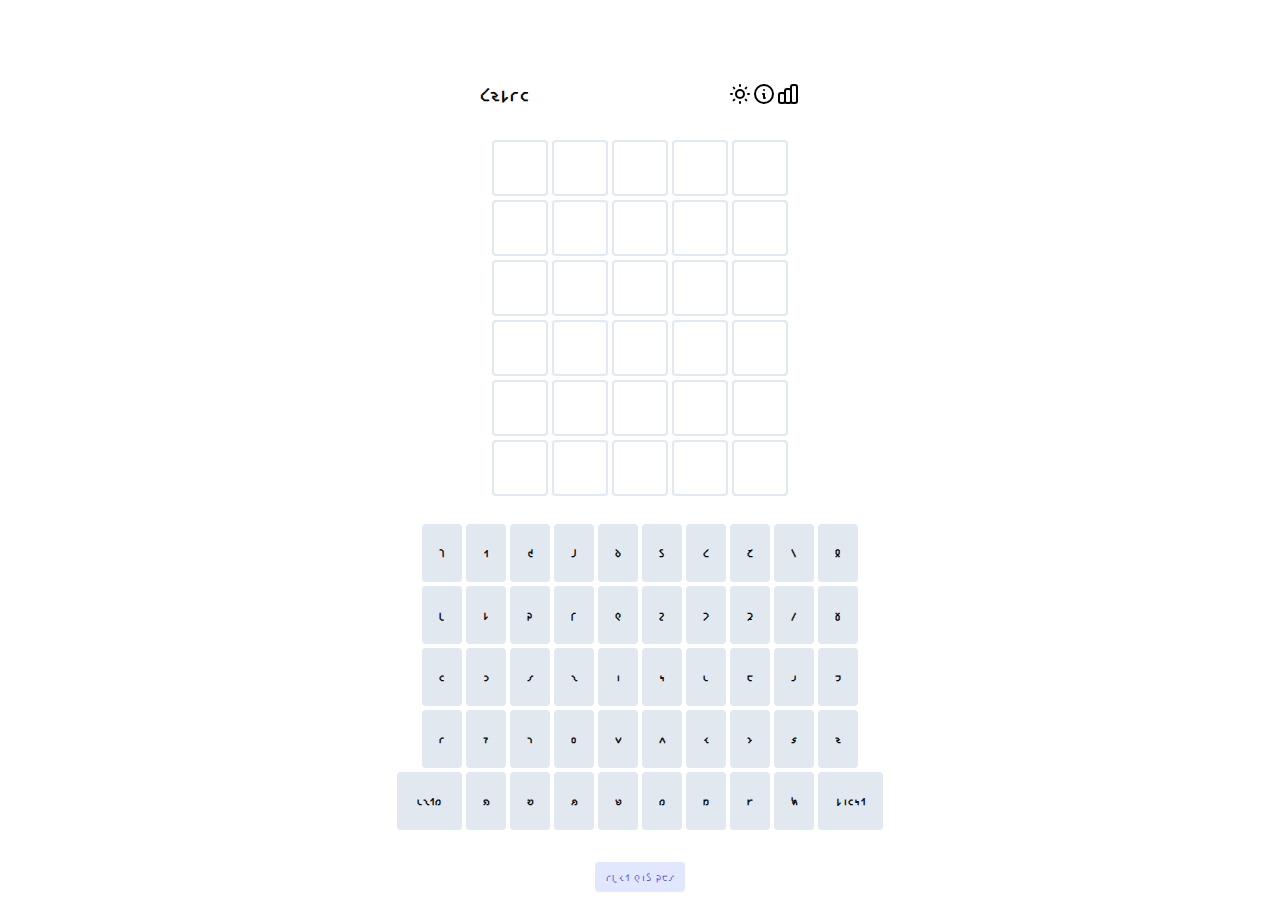
<file: shawdle/shawdle.html>
<!doctype html><html lang="en-Shaw"><head><!-- Counter.Dev Analytics --><script>if(!sessionStorage.getItem("_swa")&&document.referrer.indexOf(location.protocol+"//"+location.host)!== 0){fetch("https://counter.dev/track?"+new URLSearchParams({referrer:document.referrer,screen:screen.width+"x"+screen.height,user:"octogon",utcoffset:"-7"}))};sessionStorage.setItem("_swa","1");</script><meta charset="utf-8"/><link rel="icon" href="./favicon.ico"/><meta name="viewport" content="width=device-width,initial-scale=1"/><meta name="theme-color" content="#000000"/><meta name="description" content="𐑖𐑷𐑛𐑩𐑤"/><link rel="apple-touch-icon" href="./logo192.png"/><link rel="manifest" href="./manifest.json"/><title>𐑖𐑷𐑛𐑩𐑤</title><script defer="defer" src="./static/js/main.a4f0b560.js"></script><link href="./static/css/main.66e664a1.css" rel="stylesheet"></head><body><noscript>𐑿 𐑯𐑰𐑛 𐑑 𐑦𐑯𐑱𐑚𐑩𐑤 ·𐑡𐑭𐑝𐑩𐑕𐑒𐑮𐑦𐑐𐑑 𐑑 𐑮𐑳𐑯 𐑞𐑦𐑕 𐑨𐑐.</noscript><div id="root"></div></body></html>
</file>
<file: shawdle/static/css/main.66e664a1.css>
/*
! tailwindcss v3.0.18 | MIT License | https://tailwindcss.com
*/*,:after,:before{border:0 solid #e5e7eb;box-sizing:border-box}:after,:before{--tw-content:""}html{-webkit-text-size-adjust:100%;font-family:ui-sans-serif,system-ui,-apple-system,BlinkMacSystemFont,Segoe UI,Roboto,Helvetica Neue,Arial,Noto Sans,sans-serif,Apple Color Emoji,Segoe UI Emoji,Segoe UI Symbol,Noto Color Emoji;line-height:1.5;tab-size:4}body{line-height:inherit;margin:0}hr{border-top-width:1px;color:inherit;height:0}abbr:where([title]){-webkit-text-decoration:underline dotted;text-decoration:underline dotted}h1,h2,h3,h4,h5,h6{font-size:inherit;font-weight:inherit}a{color:inherit;text-decoration:inherit}b,strong{font-weight:bolder}code,kbd,pre,samp{font-family:ui-monospace,SFMono-Regular,Menlo,Monaco,Consolas,Liberation Mono,Courier New,monospace;font-size:1em}small{font-size:80%}sub,sup{font-size:75%;line-height:0;position:relative;vertical-align:baseline}sub{bottom:-.25em}sup{top:-.5em}table{border-collapse:collapse;border-color:inherit;text-indent:0}button,input,optgroup,select,textarea{color:inherit;font-family:inherit;font-size:100%;line-height:inherit;margin:0;padding:0}button,select{text-transform:none}[type=button],[type=reset],[type=submit],button{-webkit-appearance:button;background-color:transparent;background-image:none}:-moz-focusring{outline:auto}:-moz-ui-invalid{box-shadow:none}progress{vertical-align:baseline}::-webkit-inner-spin-button,::-webkit-outer-spin-button{height:auto}[type=search]{-webkit-appearance:textfield;outline-offset:-2px}::-webkit-search-decoration{-webkit-appearance:none}::-webkit-file-upload-button{-webkit-appearance:button;font:inherit}summary{display:list-item}blockquote,dd,dl,figure,h1,h2,h3,h4,h5,h6,hr,p,pre{margin:0}fieldset{margin:0}fieldset,legend{padding:0}menu,ol,ul{list-style:none;margin:0;padding:0}textarea{resize:vertical}input::-webkit-input-placeholder,textarea::-webkit-input-placeholder{color:#9ca3af;opacity:1}input:-ms-input-placeholder,textarea:-ms-input-placeholder{color:#9ca3af;opacity:1}input::placeholder,textarea::placeholder{color:#9ca3af;opacity:1}[role=button],button{cursor:pointer}:disabled{cursor:default}audio,canvas,embed,iframe,img,object,svg,video{display:block;vertical-align:middle}img,video{height:auto;max-width:100%}[hidden]{display:none}*,:after,:before{--tw-translate-x:0;--tw-translate-y:0;--tw-rotate:0;--tw-skew-x:0;--tw-skew-y:0;--tw-scale-x:1;--tw-scale-y:1;--tw-pan-x: ;--tw-pan-y: ;--tw-pinch-zoom: ;--tw-scroll-snap-strictness:proximity;--tw-ordinal: ;--tw-slashed-zero: ;--tw-numeric-figure: ;--tw-numeric-spacing: ;--tw-numeric-fraction: ;--tw-ring-inset: ;--tw-ring-offset-width:0px;--tw-ring-offset-color:#fff;--tw-ring-color:rgba(59,130,246,.5);--tw-ring-offset-shadow:0 0 #0000;--tw-ring-shadow:0 0 #0000;--tw-shadow:0 0 #0000;--tw-shadow-colored:0 0 #0000;--tw-blur: ;--tw-brightness: ;--tw-contrast: ;--tw-grayscale: ;--tw-hue-rotate: ;--tw-invert: ;--tw-saturate: ;--tw-sepia: ;--tw-drop-shadow: ;--tw-backdrop-blur: ;--tw-backdrop-brightness: ;--tw-backdrop-contrast: ;--tw-backdrop-grayscale: ;--tw-backdrop-hue-rotate: ;--tw-backdrop-invert: ;--tw-backdrop-opacity: ;--tw-backdrop-saturate: ;--tw-backdrop-sepia: }.pointer-events-auto{pointer-events:auto}.fixed{position:fixed}.absolute{position:absolute}.inset-0{bottom:0;left:0;right:0;top:0}.top-5{top:1.25rem}.left-1\/2{left:50%}.right-4{right:1rem}.top-4{top:1rem}.z-20{z-index:20}.z-10{z-index:10}.m-2{margin:.5rem}.m-1{margin:.25rem}.mx-auto{margin-left:auto;margin-right:auto}.mx-0\.5{margin-left:.125rem;margin-right:.125rem}.mx-0{margin-left:0;margin-right:0}.my-2{margin-bottom:.5rem;margin-top:.5rem}.mb-8{margin-bottom:2rem}.mt-12{margin-top:3rem}.mt-8{margin-top:2rem}.mb-1{margin-bottom:.25rem}.mt-2{margin-top:.5rem}.mt-4{margin-top:1rem}.mt-5{margin-top:1.25rem}.ml-2{margin-left:.5rem}.inline-block{display:inline-block}.flex{display:flex}.contents{display:contents}.hidden{display:none}.h-6{height:1.5rem}.h-14{height:3.5rem}.min-h-screen{min-height:100vh}.w-80{width:20rem}.w-6{width:1.5rem}.w-full{width:100%}.w-14{width:3.5rem}.w-2{width:.5rem}.w-1\/4{width:25%}.max-w-7xl{max-width:80rem}.max-w-sm{max-width:24rem}.grow{flex-grow:1}.-translate-x-1\/2{--tw-translate-x:-50%}.-translate-x-1\/2,.translate-y-4{-webkit-transform:translate(var(--tw-translate-x),var(--tw-translate-y)) rotate(var(--tw-rotate)) skewX(var(--tw-skew-x)) skewY(var(--tw-skew-y)) scaleX(var(--tw-scale-x)) scaleY(var(--tw-scale-y));transform:translate(var(--tw-translate-x),var(--tw-translate-y)) rotate(var(--tw-rotate)) skewX(var(--tw-skew-x)) skewY(var(--tw-skew-y)) scaleX(var(--tw-scale-x)) scaleY(var(--tw-scale-y))}.translate-y-4{--tw-translate-y:1rem}.translate-y-0{--tw-translate-y:0px}.transform,.translate-y-0{-webkit-transform:translate(var(--tw-translate-x),var(--tw-translate-y)) rotate(var(--tw-rotate)) skewX(var(--tw-skew-x)) skewY(var(--tw-skew-y)) scaleX(var(--tw-scale-x)) scaleY(var(--tw-scale-y));transform:translate(var(--tw-translate-x),var(--tw-translate-y)) rotate(var(--tw-rotate)) skewX(var(--tw-skew-x)) skewY(var(--tw-skew-y)) scaleX(var(--tw-scale-x)) scaleY(var(--tw-scale-y))}.cursor-pointer{cursor:pointer}.select-none{-webkit-user-select:none;-ms-user-select:none;user-select:none}.columns-2{-webkit-columns:2;column-count:2}.columns-1{-webkit-columns:1;column-count:1}.items-center{align-items:center}.justify-center{justify-content:center}.overflow-hidden{overflow:hidden}.overflow-y-auto{overflow-y:auto}.rounded{border-radius:.25rem}.rounded-lg{border-radius:.5rem}.rounded-md{border-radius:.375rem}.rounded-full{border-radius:9999px}.rounded-l-full{border-bottom-left-radius:9999px;border-top-left-radius:9999px}.border{border-width:1px}.border-2{border-width:2px}.border-solid{border-style:solid}.border-transparent{border-color:transparent}.border-slate-200{--tw-border-opacity:1;border-color:rgb(226 232 240/var(--tw-border-opacity))}.border-black{--tw-border-opacity:1;border-color:rgb(0 0 0/var(--tw-border-opacity))}.border-slate-400{--tw-border-opacity:1;border-color:rgb(148 163 184/var(--tw-border-opacity))}.border-green-500{--tw-border-opacity:1;border-color:rgb(34 197 94/var(--tw-border-opacity))}.border-yellow-500{--tw-border-opacity:1;border-color:rgb(234 179 8/var(--tw-border-opacity))}.bg-indigo-100{--tw-bg-opacity:1;background-color:rgb(224 231 255/var(--tw-bg-opacity))}.bg-rose-200{--tw-bg-opacity:1;background-color:rgb(254 205 211/var(--tw-bg-opacity))}.bg-green-200{--tw-bg-opacity:1;background-color:rgb(187 247 208/var(--tw-bg-opacity))}.bg-white{--tw-bg-opacity:1;background-color:rgb(255 255 255/var(--tw-bg-opacity))}.bg-slate-400{--tw-bg-opacity:1;background-color:rgb(148 163 184/var(--tw-bg-opacity))}.bg-green-500{--tw-bg-opacity:1;background-color:rgb(34 197 94/var(--tw-bg-opacity))}.bg-yellow-500{--tw-bg-opacity:1;background-color:rgb(234 179 8/var(--tw-bg-opacity))}.bg-slate-200{--tw-bg-opacity:1;background-color:rgb(226 232 240/var(--tw-bg-opacity))}.bg-gray-500{--tw-bg-opacity:1;background-color:rgb(107 114 128/var(--tw-bg-opacity))}.bg-indigo-600{--tw-bg-opacity:1;background-color:rgb(79 70 229/var(--tw-bg-opacity))}.bg-blue-600{--tw-bg-opacity:1;background-color:rgb(37 99 235/var(--tw-bg-opacity))}.bg-opacity-75{--tw-bg-opacity:0.75}.p-4{padding:1rem}.p-0\.5{padding:.125rem}.p-0{padding:0}.py-8{padding-bottom:2rem;padding-top:2rem}.px-2\.5{padding-left:.625rem;padding-right:.625rem}.py-1\.5{padding-bottom:.375rem;padding-top:.375rem}.px-2{padding-left:.5rem;padding-right:.5rem}.py-1{padding-bottom:.25rem;padding-top:.25rem}.py-10{padding-bottom:2.5rem;padding-top:2.5rem}.px-4{padding-left:1rem;padding-right:1rem}.py-2{padding-bottom:.5rem;padding-top:.5rem}.pb-6{padding-bottom:1.5rem}.pt-5{padding-top:1.25rem}.pb-4{padding-bottom:1rem}.text-left{text-align:left}.text-center{text-align:center}.align-bottom{vertical-align:bottom}.text-xl{font-size:1.25rem;line-height:1.75rem}.text-xs{font-size:.75rem;line-height:1rem}.text-sm{font-size:.875rem;line-height:1.25rem}.text-lg{font-size:1.125rem;line-height:1.75rem}.text-base{font-size:1rem;line-height:1.5rem}.text-3xl{font-size:1.875rem;line-height:2.25rem}.font-bold{font-weight:700}.font-medium{font-weight:500}.leading-6{line-height:1.5rem}.text-indigo-700{--tw-text-opacity:1;color:rgb(67 56 202/var(--tw-text-opacity))}.text-gray-900{--tw-text-opacity:1;color:rgb(17 24 39/var(--tw-text-opacity))}.text-white{--tw-text-opacity:1;color:rgb(255 255 255/var(--tw-text-opacity))}.text-gray-500{--tw-text-opacity:1;color:rgb(107 114 128/var(--tw-text-opacity))}.text-blue-100{--tw-text-opacity:1;color:rgb(219 234 254/var(--tw-text-opacity))}.underline{-webkit-text-decoration-line:underline;text-decoration-line:underline}.opacity-0{opacity:0}.opacity-100{opacity:1}.shadow-lg{--tw-shadow:0 10px 15px -3px rgba(0,0,0,.1),0 4px 6px -4px rgba(0,0,0,.1);--tw-shadow-colored:0 10px 15px -3px var(--tw-shadow-color),0 4px 6px -4px var(--tw-shadow-color)}.shadow-lg,.shadow-xl{box-shadow:0 0 #0000,0 0 #0000,var(--tw-shadow);box-shadow:var(--tw-ring-offset-shadow,0 0 #0000),var(--tw-ring-shadow,0 0 #0000),var(--tw-shadow)}.shadow-xl{--tw-shadow:0 20px 25px -5px rgba(0,0,0,.1),0 8px 10px -6px rgba(0,0,0,.1);--tw-shadow-colored:0 20px 25px -5px var(--tw-shadow-color),0 8px 10px -6px var(--tw-shadow-color)}.shadow-sm{--tw-shadow:0 1px 2px 0 rgba(0,0,0,.05);--tw-shadow-colored:0 1px 2px 0 var(--tw-shadow-color);box-shadow:0 0 #0000,0 0 #0000,var(--tw-shadow);box-shadow:var(--tw-ring-offset-shadow,0 0 #0000),var(--tw-ring-shadow,0 0 #0000),var(--tw-shadow)}.ring-1{--tw-ring-offset-shadow:var(--tw-ring-inset) 0 0 0 var(--tw-ring-offset-width) var(--tw-ring-offset-color);--tw-ring-shadow:var(--tw-ring-inset) 0 0 0 calc(1px + var(--tw-ring-offset-width)) var(--tw-ring-color);box-shadow:var(--tw-ring-offset-shadow),var(--tw-ring-shadow),0 0 #0000;box-shadow:var(--tw-ring-offset-shadow),var(--tw-ring-shadow),var(--tw-shadow,0 0 #0000)}.ring-black{--tw-ring-opacity:1;--tw-ring-color:rgb(0 0 0/var(--tw-ring-opacity))}.ring-opacity-5{--tw-ring-opacity:0.05}.blur{--tw-blur:blur(8px);-webkit-filter:var(--tw-blur) var(--tw-brightness) var(--tw-contrast) var(--tw-grayscale) var(--tw-hue-rotate) var(--tw-invert) var(--tw-saturate) var(--tw-sepia) var(--tw-drop-shadow);filter:var(--tw-blur) var(--tw-brightness) var(--tw-contrast) var(--tw-grayscale) var(--tw-hue-rotate) var(--tw-invert) var(--tw-saturate) var(--tw-sepia) var(--tw-drop-shadow)}.transition{transition-duration:.15s;transition-property:color,background-color,border-color,fill,stroke,opacity,box-shadow,-webkit-text-decoration-color,-webkit-transform,-webkit-filter,-webkit-backdrop-filter;transition-property:color,background-color,border-color,text-decoration-color,fill,stroke,opacity,box-shadow,transform,filter,backdrop-filter;transition-property:color,background-color,border-color,text-decoration-color,fill,stroke,opacity,box-shadow,transform,filter,backdrop-filter,-webkit-text-decoration-color,-webkit-transform,-webkit-filter,-webkit-backdrop-filter;transition-timing-function:cubic-bezier(.4,0,.2,1)}.transition-opacity{transition-duration:.15s;transition-property:opacity;transition-timing-function:cubic-bezier(.4,0,.2,1)}.transition-all{transition-duration:.15s;transition-property:all;transition-timing-function:cubic-bezier(.4,0,.2,1)}.duration-300{transition-duration:.3s}.duration-100{transition-duration:.1s}.duration-200{transition-duration:.2s}.ease-out{transition-timing-function:cubic-bezier(0,0,.2,1)}.ease-in{transition-timing-function:cubic-bezier(.4,0,1,1)}.cell-animation{-webkit-animation:revealCharCell linear;animation:revealCharCell linear;-webkit-animation-duration:.15s;animation-duration:.15s}@-webkit-keyframes revealCharCell{0%{-webkit-transform:scale(1);transform:scale(1)}50%{-webkit-transform:scale(1.1);transform:scale(1.1)}to{-webkit-transform:scale(1);transform:scale(1)}}@keyframes revealCharCell{0%{-webkit-transform:scale(1);transform:scale(1)}50%{-webkit-transform:scale(1.1);transform:scale(1.1)}to{-webkit-transform:scale(1);transform:scale(1)}}.hover\:bg-indigo-200:hover{--tw-bg-opacity:1;background-color:rgb(199 210 254/var(--tw-bg-opacity))}.hover\:bg-slate-300:hover{--tw-bg-opacity:1;background-color:rgb(203 213 225/var(--tw-bg-opacity))}.hover\:bg-green-600:hover{--tw-bg-opacity:1;background-color:rgb(22 163 74/var(--tw-bg-opacity))}.hover\:bg-yellow-600:hover{--tw-bg-opacity:1;background-color:rgb(202 138 4/var(--tw-bg-opacity))}.hover\:bg-indigo-700:hover{--tw-bg-opacity:1;background-color:rgb(67 56 202/var(--tw-bg-opacity))}.focus\:outline-none:focus{outline:2px solid transparent;outline-offset:2px}.focus\:ring-2:focus{--tw-ring-offset-shadow:var(--tw-ring-inset) 0 0 0 var(--tw-ring-offset-width) var(--tw-ring-offset-color);--tw-ring-shadow:var(--tw-ring-inset) 0 0 0 calc(2px + var(--tw-ring-offset-width)) var(--tw-ring-color);box-shadow:var(--tw-ring-offset-shadow),var(--tw-ring-shadow),0 0 #0000;box-shadow:var(--tw-ring-offset-shadow),var(--tw-ring-shadow),var(--tw-shadow,0 0 #0000)}.focus\:ring-indigo-500:focus{--tw-ring-opacity:1;--tw-ring-color:rgb(99 102 241/var(--tw-ring-opacity))}.focus\:ring-offset-2:focus{--tw-ring-offset-width:2px}.active\:bg-slate-400:active{--tw-bg-opacity:1;background-color:rgb(148 163 184/var(--tw-bg-opacity))}.active\:bg-green-700:active{--tw-bg-opacity:1;background-color:rgb(21 128 61/var(--tw-bg-opacity))}.active\:bg-yellow-700:active{--tw-bg-opacity:1;background-color:rgb(161 98 7/var(--tw-bg-opacity))}.dark .dark\:border-slate-600{--tw-border-opacity:1;border-color:rgb(71 85 105/var(--tw-border-opacity))}.dark .dark\:border-slate-100{--tw-border-opacity:1;border-color:rgb(241 245 249/var(--tw-border-opacity))}.dark .dark\:border-slate-700{--tw-border-opacity:1;border-color:rgb(51 65 85/var(--tw-border-opacity))}.dark .dark\:border-yellow-700{--tw-border-opacity:1;border-color:rgb(161 98 7/var(--tw-border-opacity))}.dark .dark\:bg-slate-900{--tw-bg-opacity:1;background-color:rgb(15 23 42/var(--tw-bg-opacity))}.dark .dark\:bg-slate-700{--tw-bg-opacity:1;background-color:rgb(51 65 85/var(--tw-bg-opacity))}.dark .dark\:bg-yellow-700{--tw-bg-opacity:1;background-color:rgb(161 98 7/var(--tw-bg-opacity))}.dark .dark\:bg-slate-600{--tw-bg-opacity:1;background-color:rgb(71 85 105/var(--tw-bg-opacity))}.dark .dark\:bg-gray-800{--tw-bg-opacity:1;background-color:rgb(31 41 55/var(--tw-bg-opacity))}.dark .dark\:stroke-white{stroke:#fff}.dark .dark\:text-white{--tw-text-opacity:1;color:rgb(255 255 255/var(--tw-text-opacity))}.dark .dark\:text-gray-300{--tw-text-opacity:1;color:rgb(209 213 219/var(--tw-text-opacity))}.dark .dark\:text-gray-100{--tw-text-opacity:1;color:rgb(243 244 246/var(--tw-text-opacity))}@media (min-width:640px){.sm\:my-8{margin-bottom:2rem;margin-top:2rem}.sm\:mt-6{margin-top:1.5rem}.sm\:block{display:block}.sm\:inline-block{display:inline-block}.sm\:h-screen{height:100vh}.sm\:w-full{width:100%}.sm\:max-w-sm{max-width:24rem}.sm\:translate-y-0{--tw-translate-y:0px}.sm\:scale-95,.sm\:translate-y-0{-webkit-transform:translate(var(--tw-translate-x),var(--tw-translate-y)) rotate(var(--tw-rotate)) skewX(var(--tw-skew-x)) skewY(var(--tw-skew-y)) scaleX(var(--tw-scale-x)) scaleY(var(--tw-scale-y));transform:translate(var(--tw-translate-x),var(--tw-translate-y)) rotate(var(--tw-rotate)) skewX(var(--tw-skew-x)) skewY(var(--tw-skew-y)) scaleX(var(--tw-scale-x)) scaleY(var(--tw-scale-y))}.sm\:scale-95{--tw-scale-x:.95;--tw-scale-y:.95}.sm\:scale-100{--tw-scale-x:1;--tw-scale-y:1;-webkit-transform:translate(var(--tw-translate-x),var(--tw-translate-y)) rotate(var(--tw-rotate)) skewX(var(--tw-skew-x)) skewY(var(--tw-skew-y)) scaleX(var(--tw-scale-x)) scaleY(var(--tw-scale-y));transform:translate(var(--tw-translate-x),var(--tw-translate-y)) rotate(var(--tw-rotate)) skewX(var(--tw-skew-x)) skewY(var(--tw-skew-y)) scaleX(var(--tw-scale-x)) scaleY(var(--tw-scale-y))}.sm\:p-0{padding:0}.sm\:p-6{padding:1.5rem}.sm\:px-6{padding-left:1.5rem;padding-right:1.5rem}.sm\:align-middle{vertical-align:middle}.sm\:text-sm{font-size:.875rem;line-height:1.25rem}}@media (min-width:1024px){.lg\:px-8{padding-left:2rem;padding-right:2rem}}html.dark{background-color:#0f172a}
/*# sourceMappingURL=main.66e664a1.css.map*/
</file>
